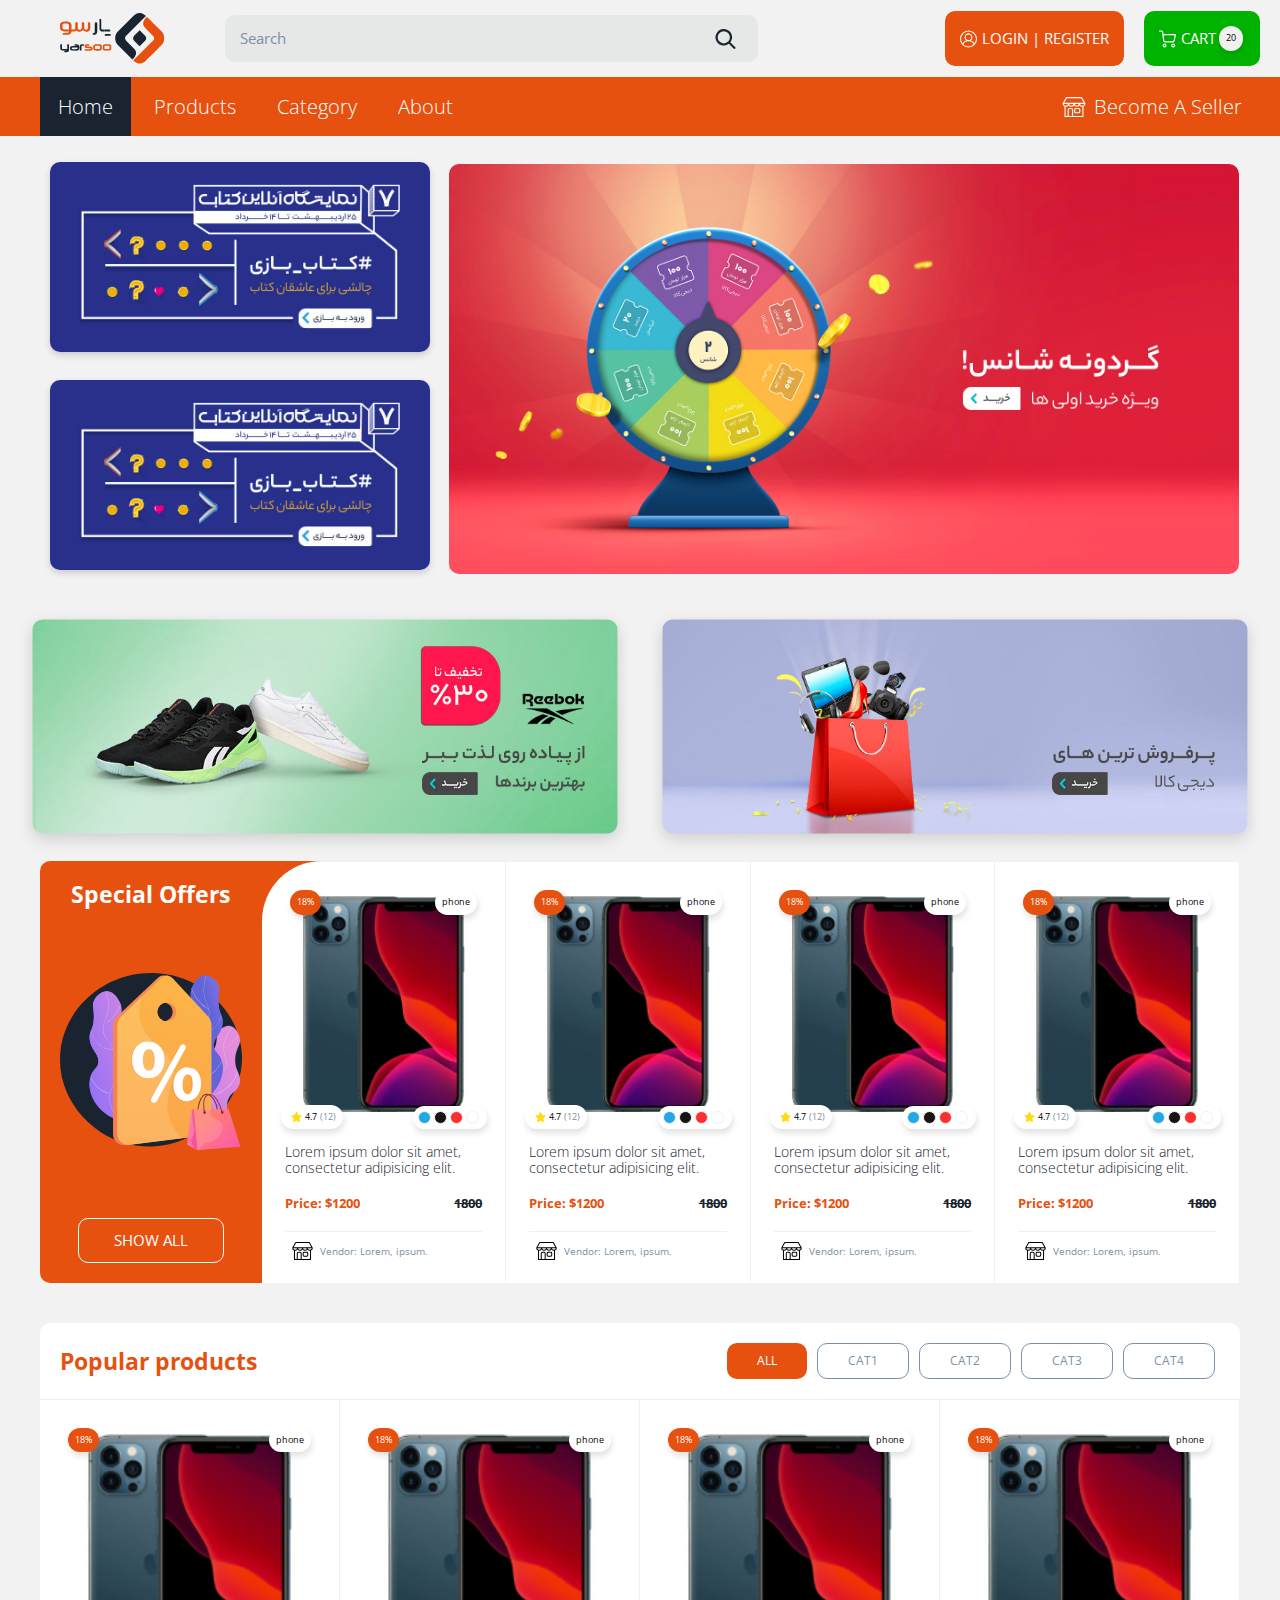
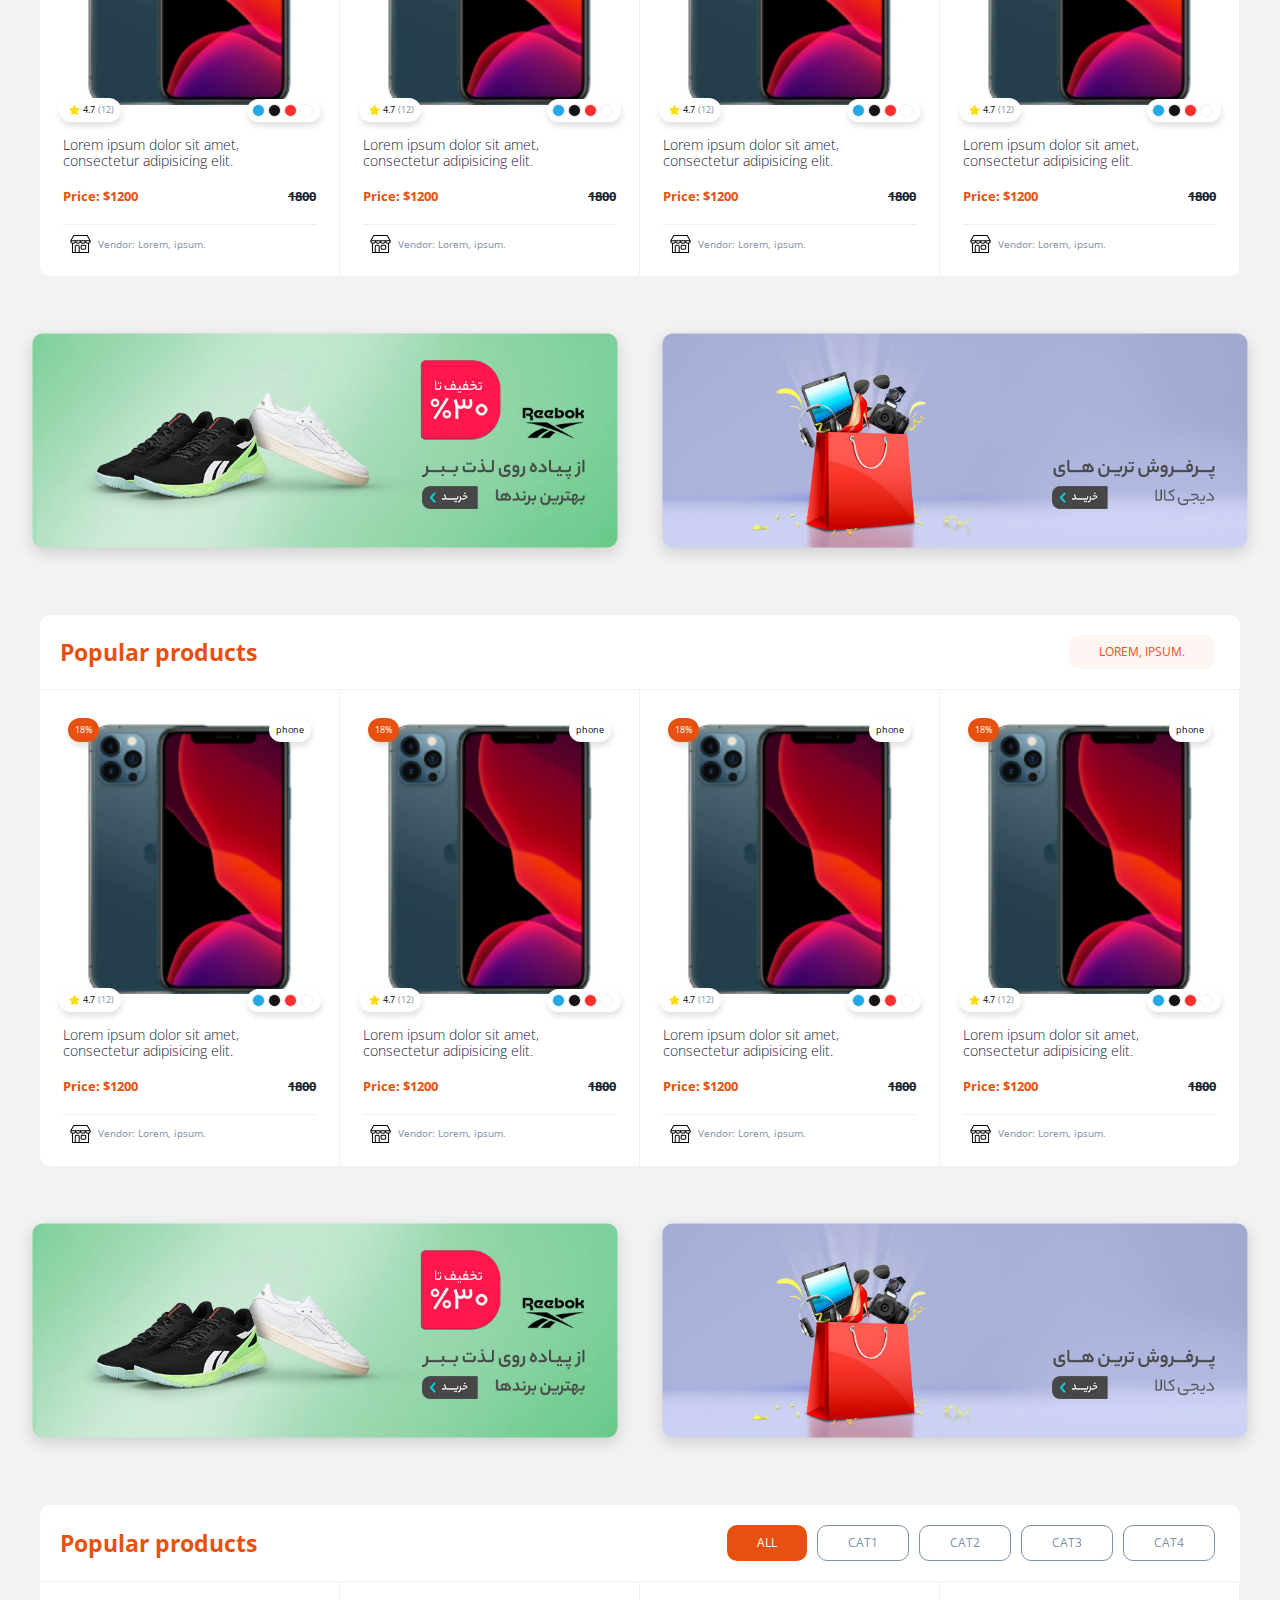
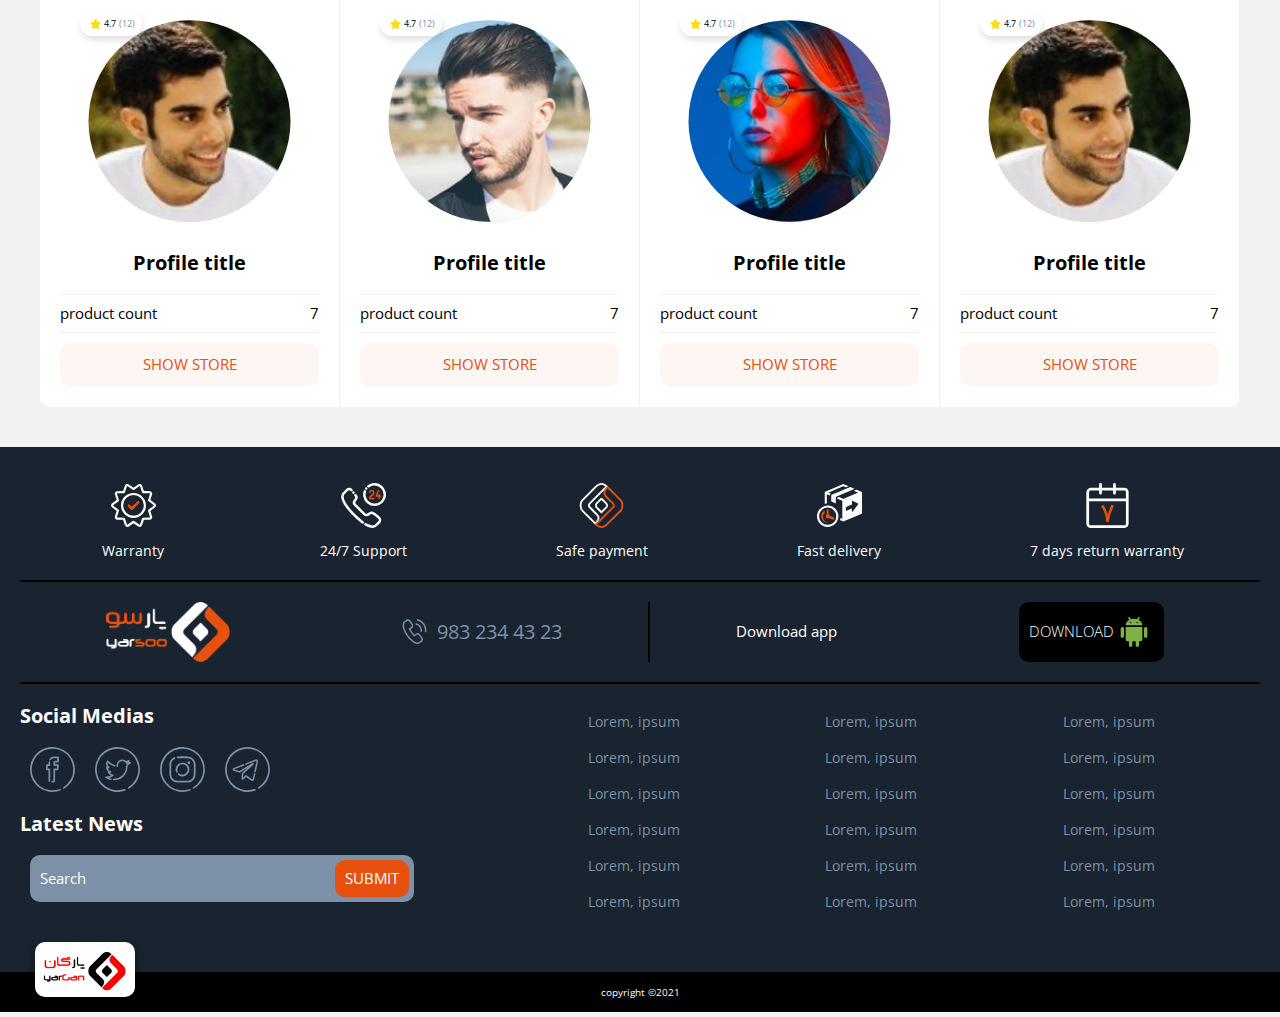
<file: index.html>
<!DOCTYPE html>
<html lang="en">
  <head>
    <meta charset="UTF-8" />
    <meta http-equiv="X-UA-Compatible" content="IE=edge" />
    <meta name="viewport" content="width=device-width, initial-scale=1.0" />
    <link rel="stylesheet" href="css/normalize.css" />
    <link rel="stylesheet" href="css/style.css" />
    <link type="text/css" rel="stylesheet" href="css/lightslider.css" />
    <script src="//ajax.googleapis.com/ajax/libs/jquery/1.11.0/jquery.min.js"></script>
    <script src="js/lightslider.js"></script>
    <title>Yarsoo</title>
  </head>

  <body>
    <header>
      <div class="top-bar">
        <img
          src="img/logo.png"
          alt="logo"
          class="logo"
          srcset="img/logo.png 1x, img/logo@2x.png 2x"
        />
        <div class="input-group">
          <input type="text" placeholder="Search" class="input" />
          <img src="img/search.svg" alt="search icon" class="icon" />
        </div>
        <div class="top-bar__btn">
          <div class="btn btn--primary btn-group">
            <img src="img/user.svg" alt="user icon" class="icon btn__icon" />
            login | register
          </div>
          <div class="btn btn--success btn-group">
            <img src="img/shop.svg" alt="shop icon" class="icon btn__icon" />
            cart
            <div class="badge badge--secondary">20</div>
          </div>
        </div>
      </div>
      <nav class="nav">
        <input type="checkbox" id="nav-toggle" />
        <label for="nav-toggle" class="icon-burger">
          <div class="line"></div>
          <div class="line"></div>
          <div class="line"></div>
        </label>
        <ul class="nav__menu">
          <li class="nav__item active">
            <a href="#">home</a>
          </li>
          <li class="nav__item">
            <a href="#">products</a>
          </li>
          <li class="nav__item">
            <a href="#">category</a>
          </li>
          <li class="nav__item">
            <a href="#">about</a>
          </li>
          <li class="nav__item">
            <img src="img/store.svg" alt="store icon" class="icon" />
            <a href="#">become a seller</a>
          </li>
        </ul>
      </nav>
    </header>
    <div class="header-banner">
      <img
        class="banner banner1"
        src="img/book.png"
        alt="books"
        srcset="img/book.png 1x, img/book@2x.png 2x"
      />
      <img
        class="banner banner2"
        src="img/book.png"
        alt="books"
        srcset="img/book.png 1x, img/book@2x.png 2x"
      />
      <img
        class="banner banner3"
        src="img/hero.png"
        alt="hero"
        srcset="img/hero.png 1x, img/hero@2x.png 2x"
      />
    </div>
    <div class="products"></div>
    <div class="mid-banner">
      <img
        src="img/shoes.png"
        alt="shoes"
        class="banner banner1"
        srcset="img/shoes.png 1x, img/shoes@2x.png 2x"
      />
      <img
        src="img/shopping.png"
        alt="shopping"
        class="banner banner2"
        srcset="img/shopping.png 1x, img/shopping@2x.png 2x"
      />
    </div>
    <div class="special-offer">
      <div class="special-offer__header">
        <div class="special-offer__title">Special Offers</div>
        <div class="special-offer__img">
          <img src="img/off.svg" alt="percentage vector" />
        </div>
        <div class="btn btn--outline">show all</div>
      </div>
      <div class="special-offer__cards">
        <ul class="lightSlider">
          <li class="card">
            <header class="card__header">
              <img
                class="card__img"
                src="img/iphone.png"
                alt=""
                srcset="img/iphone.png 1x, img/iphone@2x.png 2x"
              />
              <div class="badge card__cat">phone</div>
              <div class="badge badge--primary card__off">18%</div>
              <div class="badge card__palette">
                <span class="circle circle-blue"></span>
                <span class="circle circle-black"></span>
                <span class="circle circle-red"></span>
                <span class="circle circle-white"></span>
              </div>
              <div class="badge card__star">
                <img src="img/star.svg" alt="star icon" class="icon" />
                4.7 <span class="badge__index">(12)</span>
              </div>
            </header>
            <div class="card__title">
              Lorem ipsum dolor sit amet, consectetur adipisicing elit.
            </div>
            <div class="card__price">
              <span class="current-price">1200</span>
              <span class="old-price">1800</span>
            </div>
            <div class="card__vendor">
              <img src="img/storeDark.svg" alt="store icon" class="icon" />
              Vendor: Lorem, ipsum.
            </div>
          </li>
          <li class="card">
            <header class="card__header">
              <img
                class="card__img"
                src="img/iphone.png"
                alt=""
                srcset="img/iphone.png 1x, img/iphone@2x.png 2x"
              />
              <div class="badge card__cat">phone</div>
              <div class="badge badge--primary card__off">18%</div>
              <div class="badge card__palette">
                <span class="circle circle-blue"></span>
                <span class="circle circle-black"></span>
                <span class="circle circle-red"></span>
                <span class="circle circle-white"></span>
              </div>
              <div class="badge card__star">
                <img src="img/star.svg" alt="star icon" class="icon" />
                4.7 <span class="badge__index">(12)</span>
              </div>
            </header>
            <div class="card__title">
              Lorem ipsum dolor sit amet, consectetur adipisicing elit.
            </div>
            <div class="card__price">
              <span class="current-price">1200</span>
              <span class="old-price">1800</span>
            </div>
            <div class="card__vendor">
              <img src="img/storeDark.svg" alt="store icon" class="icon" />
              Vendor: Lorem, ipsum.
            </div>
          </li>
          <li class="card">
            <header class="card__header">
              <img
                class="card__img"
                src="img/iphone.png"
                alt=""
                srcset="img/iphone.png 1x, img/iphone@2x.png 2x"
              />
              <div class="badge card__cat">phone</div>
              <div class="badge badge--primary card__off">18%</div>
              <div class="badge card__palette">
                <span class="circle circle-blue"></span>
                <span class="circle circle-black"></span>
                <span class="circle circle-red"></span>
                <span class="circle circle-white"></span>
              </div>
              <div class="badge card__star">
                <img src="img/star.svg" alt="star icon" class="icon" />
                4.7 <span class="badge__index">(12)</span>
              </div>
            </header>
            <div class="card__title">
              Lorem ipsum dolor sit amet, consectetur adipisicing elit.
            </div>
            <div class="card__price">
              <span class="current-price">1200</span>
              <span class="old-price">1800</span>
            </div>
            <div class="card__vendor">
              <img src="img/storeDark.svg" alt="store icon" class="icon" />
              Vendor: Lorem, ipsum.
            </div>
          </li>
          <li class="card">
            <header class="card__header">
              <img
                class="card__img"
                src="img/iphone.png"
                alt=""
                srcset="img/iphone.png 1x, img/iphone@2x.png 2x"
              />
              <div class="badge card__cat">phone</div>
              <div class="badge badge--primary card__off">18%</div>
              <div class="badge card__palette">
                <span class="circle circle-blue"></span>
                <span class="circle circle-black"></span>
                <span class="circle circle-red"></span>
                <span class="circle circle-white"></span>
              </div>
              <div class="badge card__star">
                <img src="img/star.svg" alt="star icon" class="icon" />
                4.7 <span class="badge__index">(12)</span>
              </div>
            </header>
            <div class="card__title">
              Lorem ipsum dolor sit amet, consectetur adipisicing elit.
            </div>
            <div class="card__price">
              <span class="current-price">1200</span>
              <span class="old-price">1800</span>
            </div>
            <div class="card__vendor">
              <img src="img/storeDark.svg" alt="store icon" class="icon" />
              Vendor: Lorem, ipsum.
            </div>
          </li>
          <li class="card">
            <header class="card__header">
              <img
                class="card__img"
                src="img/iphone.png"
                alt=""
                srcset="img/iphone.png 1x, img/iphone@2x.png 2x"
              />
              <div class="badge card__cat">phone</div>
              <div class="badge badge--primary card__off">18%</div>
              <div class="badge card__palette">
                <span class="circle circle-blue"></span>
                <span class="circle circle-black"></span>
                <span class="circle circle-red"></span>
                <span class="circle circle-white"></span>
              </div>
              <div class="badge card__star">
                <img src="img/star.svg" alt="star icon" class="icon" />
                4.7 <span class="badge__index">(12)</span>
              </div>
            </header>
            <div class="card__title">
              Lorem ipsum dolor sit amet, consectetur adipisicing elit.
            </div>
            <div class="card__price">
              <span class="current-price">1200</span>
              <span class="old-price">1800</span>
            </div>
            <div class="card__vendor">
              <img src="img/storeDark.svg" alt="store icon" class="icon" />
              Vendor: Lorem, ipsum.
            </div>
          </li>
        </ul>
      </div>
    </div>
    <div class="popular-prod">
      <div class="popular-prod__header">
        <div class="popular-prod__title">
          Popular products
          <hr class="bottom-line" />
        </div>
        <div class="popular-prod__btn">
          <div class="btn btn--primary">all</div>
          <div class="btn btn--outline">cat1</div>
          <div class="btn btn--outline">cat2</div>
          <div class="btn btn--outline">cat3</div>
          <div class="btn btn--outline">cat4</div>
        </div>
      </div>
      <div class="popular-prod__cards">
        <ul class="lightSlider">
          <li class="card">
            <header class="card__header">
              <img
                class="card__img"
                src="img/iphone.png"
                alt=""
                srcset="img/iphone.png 1x, img/iphone@2x.png 2x"
              />
              <div class="badge card__cat">phone</div>
              <div class="badge badge--primary card__off">18%</div>
              <div class="badge card__palette">
                <span class="circle circle-blue"></span>
                <span class="circle circle-black"></span>
                <span class="circle circle-red"></span>
                <span class="circle circle-white"></span>
              </div>
              <div class="badge card__star">
                <img src="img/star.svg" alt="star icon" class="icon" />
                4.7 <span class="badge__index">(12)</span>
              </div>
            </header>
            <div class="card__title">
              Lorem ipsum dolor sit amet, consectetur adipisicing elit.
            </div>
            <div class="card__price">
              <span class="current-price">1200</span>
              <span class="old-price">1800</span>
            </div>
            <div class="card__vendor">
              <img src="img/storeDark.svg" alt="store icon" class="icon" />
              Vendor: Lorem, ipsum.
            </div>
          </li>
          <li class="card">
            <header class="card__header">
              <img
                class="card__img"
                src="img/iphone.png"
                alt=""
                srcset="img/iphone.png 1x, img/iphone@2x.png 2x"
              />
              <div class="badge card__cat">phone</div>
              <div class="badge badge--primary card__off">18%</div>
              <div class="badge card__palette">
                <span class="circle circle-blue"></span>
                <span class="circle circle-black"></span>
                <span class="circle circle-red"></span>
                <span class="circle circle-white"></span>
              </div>
              <div class="badge card__star">
                <img src="img/star.svg" alt="star icon" class="icon" />
                4.7 <span class="badge__index">(12)</span>
              </div>
            </header>
            <div class="card__title">
              Lorem ipsum dolor sit amet, consectetur adipisicing elit.
            </div>
            <div class="card__price">
              <span class="current-price">1200</span>
              <span class="old-price">1800</span>
            </div>
            <div class="card__vendor">
              <img src="img/storeDark.svg" alt="store icon" class="icon" />
              Vendor: Lorem, ipsum.
            </div>
          </li>
          <li class="card">
            <header class="card__header">
              <img
                class="card__img"
                src="img/iphone.png"
                alt=""
                srcset="img/iphone.png 1x, img/iphone@2x.png 2x"
              />
              <div class="badge card__cat">phone</div>
              <div class="badge badge--primary card__off">18%</div>
              <div class="badge card__palette">
                <span class="circle circle-blue"></span>
                <span class="circle circle-black"></span>
                <span class="circle circle-red"></span>
                <span class="circle circle-white"></span>
              </div>
              <div class="badge card__star">
                <img src="img/star.svg" alt="star icon" class="icon" />
                4.7 <span class="badge__index">(12)</span>
              </div>
            </header>
            <div class="card__title">
              Lorem ipsum dolor sit amet, consectetur adipisicing elit.
            </div>
            <div class="card__price">
              <span class="current-price">1200</span>
              <span class="old-price">1800</span>
            </div>
            <div class="card__vendor">
              <img src="img/storeDark.svg" alt="store icon" class="icon" />
              Vendor: Lorem, ipsum.
            </div>
          </li>
          <li class="card">
            <header class="card__header">
              <img
                class="card__img"
                src="img/iphone.png"
                alt=""
                srcset="img/iphone.png 1x, img/iphone@2x.png 2x"
              />
              <div class="badge card__cat">phone</div>
              <div class="badge badge--primary card__off">18%</div>
              <div class="badge card__palette">
                <span class="circle circle-blue"></span>
                <span class="circle circle-black"></span>
                <span class="circle circle-red"></span>
                <span class="circle circle-white"></span>
              </div>
              <div class="badge card__star">
                <img src="img/star.svg" alt="star icon" class="icon" />
                4.7 <span class="badge__index">(12)</span>
              </div>
            </header>
            <div class="card__title">
              Lorem ipsum dolor sit amet, consectetur adipisicing elit.
            </div>
            <div class="card__price">
              <span class="current-price">1200</span>
              <span class="old-price">1800</span>
            </div>
            <div class="card__vendor">
              <img src="img/storeDark.svg" alt="store icon" class="icon" />
              Vendor: Lorem, ipsum.
            </div>
          </li>
          <li class="card">
            <header class="card__header">
              <img
                class="card__img"
                src="img/iphone.png"
                alt=""
                srcset="img/iphone.png 1x, img/iphone@2x.png 2x"
              />
              <div class="badge card__cat">phone</div>
              <div class="badge badge--primary card__off">18%</div>
              <div class="badge card__palette">
                <span class="circle circle-blue"></span>
                <span class="circle circle-black"></span>
                <span class="circle circle-red"></span>
                <span class="circle circle-white"></span>
              </div>
              <div class="badge card__star">
                <img src="img/star.svg" alt="star icon" class="icon" />
                4.7 <span class="badge__index">(12)</span>
              </div>
            </header>
            <div class="card__title">
              Lorem ipsum dolor sit amet, consectetur adipisicing elit.
            </div>
            <div class="card__price">
              <span class="current-price">1200</span>
              <span class="old-price">1800</span>
            </div>
            <div class="card__vendor">
              <img src="img/storeDark.svg" alt="store icon" class="icon" />
              Vendor: Lorem, ipsum.
            </div>
          </li>
        </ul>
      </div>
    </div>
    <div class="mid-banner">
      <img
        src="img/shoes.png"
        alt="shoes"
        class="banner banner1"
        srcset="img/shoes.png 1x, img/shoes@2x.png 2x"
      />
      <img
        src="img/shopping.png"
        alt="shopping"
        class="banner banner2"
        srcset="img/shopping.png 1x, img/shopping@2x.png 2x"
      />
    </div>
    <div class="popular-prod">
      <div class="popular-prod__header">
        <div class="popular-prod__title">
          Popular products
          <hr class="bottom-line" />
        </div>
        <div class="popular-prod__btn">
          <div class="btn btn--primary-light">Lorem, ipsum.</div>
        </div>
      </div>
      <div class="popular-prod__cards">
        <ul class="lightSlider">
          <li class="card">
            <header class="card__header">
              <img
                class="card__img"
                src="img/iphone.png"
                alt=""
                srcset="img/iphone.png 1x, img/iphone@2x.png 2x"
              />
              <div class="badge card__cat">phone</div>
              <div class="badge badge--primary card__off">18%</div>
              <div class="badge card__palette">
                <span class="circle circle-blue"></span>
                <span class="circle circle-black"></span>
                <span class="circle circle-red"></span>
                <span class="circle circle-white"></span>
              </div>
              <div class="badge card__star">
                <img src="img/star.svg" alt="star icon" class="icon" />
                4.7 <span class="badge__index">(12)</span>
              </div>
            </header>
            <div class="card__title">
              Lorem ipsum dolor sit amet, consectetur adipisicing elit.
            </div>
            <div class="card__price">
              <span class="current-price">1200</span>
              <span class="old-price">1800</span>
            </div>
            <div class="card__vendor">
              <img src="img/storeDark.svg" alt="store icon" class="icon" />
              Vendor: Lorem, ipsum.
            </div>
          </li>
          <li class="card">
            <header class="card__header">
              <img
                class="card__img"
                src="img/iphone.png"
                alt=""
                srcset="img/iphone.png 1x, img/iphone@2x.png 2x"
              />
              <div class="badge card__cat">phone</div>
              <div class="badge badge--primary card__off">18%</div>
              <div class="badge card__palette">
                <span class="circle circle-blue"></span>
                <span class="circle circle-black"></span>
                <span class="circle circle-red"></span>
                <span class="circle circle-white"></span>
              </div>
              <div class="badge card__star">
                <img src="img/star.svg" alt="star icon" class="icon" />
                4.7 <span class="badge__index">(12)</span>
              </div>
            </header>
            <div class="card__title">
              Lorem ipsum dolor sit amet, consectetur adipisicing elit.
            </div>
            <div class="card__price">
              <span class="current-price">1200</span>
              <span class="old-price">1800</span>
            </div>
            <div class="card__vendor">
              <img src="img/storeDark.svg" alt="store icon" class="icon" />
              Vendor: Lorem, ipsum.
            </div>
          </li>
          <li class="card">
            <header class="card__header">
              <img
                class="card__img"
                src="img/iphone.png"
                alt=""
                srcset="img/iphone.png 1x, img/iphone@2x.png 2x"
              />
              <div class="badge card__cat">phone</div>
              <div class="badge badge--primary card__off">18%</div>
              <div class="badge card__palette">
                <span class="circle circle-blue"></span>
                <span class="circle circle-black"></span>
                <span class="circle circle-red"></span>
                <span class="circle circle-white"></span>
              </div>
              <div class="badge card__star">
                <img src="img/star.svg" alt="star icon" class="icon" />
                4.7 <span class="badge__index">(12)</span>
              </div>
            </header>
            <div class="card__title">
              Lorem ipsum dolor sit amet, consectetur adipisicing elit.
            </div>
            <div class="card__price">
              <span class="current-price">1200</span>
              <span class="old-price">1800</span>
            </div>
            <div class="card__vendor">
              <img src="img/storeDark.svg" alt="store icon" class="icon" />
              Vendor: Lorem, ipsum.
            </div>
          </li>
          <li class="card">
            <header class="card__header">
              <img
                class="card__img"
                src="img/iphone.png"
                alt=""
                srcset="img/iphone.png 1x, img/iphone@2x.png 2x"
              />
              <div class="badge card__cat">phone</div>
              <div class="badge badge--primary card__off">18%</div>
              <div class="badge card__palette">
                <span class="circle circle-blue"></span>
                <span class="circle circle-black"></span>
                <span class="circle circle-red"></span>
                <span class="circle circle-white"></span>
              </div>
              <div class="badge card__star">
                <img src="img/star.svg" alt="star icon" class="icon" />
                4.7 <span class="badge__index">(12)</span>
              </div>
            </header>
            <div class="card__title">
              Lorem ipsum dolor sit amet, consectetur adipisicing elit.
            </div>
            <div class="card__price">
              <span class="current-price">1200</span>
              <span class="old-price">1800</span>
            </div>
            <div class="card__vendor">
              <img src="img/storeDark.svg" alt="store icon" class="icon" />
              Vendor: Lorem, ipsum.
            </div>
          </li>
          <li class="card">
            <header class="card__header">
              <img
                class="card__img"
                src="img/iphone.png"
                alt=""
                srcset="img/iphone.png 1x, img/iphone@2x.png 2x"
              />
              <div class="badge card__cat">phone</div>
              <div class="badge badge--primary card__off">18%</div>
              <div class="badge card__palette">
                <span class="circle circle-blue"></span>
                <span class="circle circle-black"></span>
                <span class="circle circle-red"></span>
                <span class="circle circle-white"></span>
              </div>
              <div class="badge card__star">
                <img src="img/star.svg" alt="star icon" class="icon" />
                4.7 <span class="badge__index">(12)</span>
              </div>
            </header>
            <div class="card__title">
              Lorem ipsum dolor sit amet, consectetur adipisicing elit.
            </div>
            <div class="card__price">
              <span class="current-price">1200</span>
              <span class="old-price">1800</span>
            </div>
            <div class="card__vendor">
              <img src="img/storeDark.svg" alt="store icon" class="icon" />
              Vendor: Lorem, ipsum.
            </div>
          </li>
        </ul>
      </div>
    </div>
    <div class="mid-banner">
      <img
        src="img/shoes.png"
        alt="shoes"
        class="banner banner1"
        srcset="img/shoes.png 1x, img/shoes@2x.png 2x"
      />
      <img
        src="img/shopping.png"
        alt="shopping"
        class="banner banner2"
        srcset="img/shopping.png 1x, img/shopping@2x.png 2x"
      />
    </div>
    <div class="popular-prod">
      <div class="popular-prod__header">
        <div class="popular-prod__title">
          Popular products
          <hr class="bottom-line" />
        </div>
        <div class="popular-prod__btn">
          <div class="btn btn--primary">all</div>
          <div class="btn btn--outline">cat1</div>
          <div class="btn btn--outline">cat2</div>
          <div class="btn btn--outline">cat3</div>
          <div class="btn btn--outline">cat4</div>
        </div>
      </div>
      <div class="popular-prod__cards">
        <ul class="lightSlider">
          <li class="profile">
            <div class="profile__header">
              <div class="badge profile__star">
                <img src="img/star.svg" alt="star icon" class="icon" />
                4.7 <span class="badge__index">(12)</span>
              </div>
              <img
                class="profile__img"
                src="img/profile-3.jpg"
                alt="profile image"
              />
            </div>
            <div class="profile__title">Profile title</div>
            <div class="profile__desc">
              <span>product count</span>
              <span>7</span>
            </div>
            <div class="profile__btn">
              <div class="btn btn--block">show store</div>
            </div>
          </li>
          <li class="profile">
            <div class="profile__header">
              <div class="badge profile__star">
                <img src="img/star.svg" alt="star icon" class="icon" />
                4.7 <span class="badge__index">(12)</span>
              </div>
              <img
                class="profile__img"
                src="img/profile-1.jpg"
                alt="profile image"
              />
            </div>
            <div class="profile__title">Profile title</div>
            <div class="profile__desc">
              <span>product count</span>
              <span>7</span>
            </div>
            <div class="profile__btn">
              <div class="btn btn--block">show store</div>
            </div>
          </li>
          <li class="profile">
            <div class="profile__header">
              <div class="badge profile__star">
                <img src="img/star.svg" alt="star icon" class="icon" />
                4.7 <span class="badge__index">(12)</span>
              </div>
              <img
                class="profile__img"
                src="img/profile-2.jpg"
                alt="profile image"
              />
            </div>
            <div class="profile__title">Profile title</div>
            <div class="profile__desc">
              <span>product count</span>
              <span>7</span>
            </div>
            <div class="profile__btn">
              <div class="btn btn--block">show store</div>
            </div>
          </li>
          <li class="profile">
            <div class="profile__header">
              <div class="badge profile__star">
                <img src="img/star.svg" alt="star icon" class="icon" />
                4.7 <span class="badge__index">(12)</span>
              </div>
              <img
                class="profile__img"
                src="img/profile-3.jpg"
                alt="profile image"
              />
            </div>
            <div class="profile__title">Profile title</div>
            <div class="profile__desc">
              <span>product count</span>
              <span>7</span>
            </div>
            <div class="profile__btn">
              <div class="btn btn--block">show store</div>
            </div>
          </li>
          <li class="profile">
            <div class="profile__header">
              <div class="badge profile__star">
                <img src="img/star.svg" alt="star icon" class="icon" />
                4.7 <span class="badge__index">(12)</span>
              </div>
              <img
                class="profile__img"
                src="img/profile-4.jpg"
                alt="profile image"
              />
            </div>
            <div class="profile__title">Profile title</div>
            <div class="profile__desc">
              <span>product count</span>
              <span>7</span>
            </div>
            <div class="profile__btn">
              <div class="btn btn--block">show store</div>
            </div>
          </li>
        </ul>
      </div>
    </div>
    <footer class="footer">
      <div class="footer__icons">
        <div class="icon-container">
          <img src="img/warranty.svg" alt="warranty icon" class="icon" />
          <p class="icon__title">Warranty</p>
        </div>
        <div class="icon-container">
          <img src="img/support.svg" alt="support icon" class="icon" />
          <p class="icon__title">24/7 Support</p>
        </div>
        <div class="icon-container">
          <img src="img/payment.svg" alt="payment icon" class="icon" />
          <p class="icon__title">Safe payment</p>
        </div>
        <div class="icon-container">
          <img src="img/delivery.svg" alt="delivery icon" class="icon" />
          <p class="icon__title">Fast delivery</p>
        </div>
        <div class="icon-container">
          <img class="icon" src="img/7days.svg" />
          <p class="icon__title">7 days return warranty</p>
        </div>
      </div>
      <div class="footer__contacts">
        <div class="contacts">
          <img class="footer__logo" src="img/footer-logo.png" alt="logo" />
          <div class="phone">
            <img class="icon" src="img/phone.svg" alt="phone icon" />
            983 234 43 23
          </div>
        </div>
        <div class="apps">
          <div class="app__titel">Download app</div>
          <div class="btn">
            Download
            <img src="img/android-os.svg" alt="android icon" class="icon" />
          </div>
        </div>
      </div>
      <div class="footer__links">
        <div class="social-media">
          <h3 class="footer__title">Social Medias</h3>
          <div class="social-icons">
            <img src="img/facebook.svg" alt="facebook icon" class="icon" />
            <img src="img/twitter.svg" alt="twitter icon" class="icon" />
            <img src="img/instagram.svg" alt="instagram icon" class="icon" />
            <img src="img/telegram.svg" alt="telegram icon" class="icon" />
          </div>
          <h3 class="footer__title">Latest News</h3>
          <div class="input-group">
            <input type="text" placeholder="Search" class="input" />
            <div class="btn btn--primary">submit</div>
          </div>
        </div>
        <div class="footer__menu">
          <ul class="menu">
            <li class="menu-item">
              <a href="#">Lorem, ipsum</a>
            </li>
            <li class="menu-item">
              <a href="#">Lorem, ipsum</a>
            </li>
            <li class="menu-item">
              <a href="#">Lorem, ipsum</a>
            </li>
            <li class="menu-item">
              <a href="#">Lorem, ipsum</a>
            </li>
            <li class="menu-item">
              <a href="#">Lorem, ipsum</a>
            </li>
            <li class="menu-item">
              <a href="#">Lorem, ipsum</a>
            </li>
          </ul>
          <ul class="menu">
            <li class="menu-item">
              <a href="#">Lorem, ipsum</a>
            </li>
            <li class="menu-item">
              <a href="#">Lorem, ipsum</a>
            </li>
            <li class="menu-item">
              <a href="#">Lorem, ipsum</a>
            </li>
            <li class="menu-item">
              <a href="#">Lorem, ipsum</a>
            </li>
            <li class="menu-item">
              <a href="#">Lorem, ipsum</a>
            </li>
            <li class="menu-item">
              <a href="#">Lorem, ipsum</a>
            </li>
          </ul>
          <ul class="menu">
            <li class="menu-item">
              <a href="#">Lorem, ipsum</a>
            </li>
            <li class="menu-item">
              <a href="#">Lorem, ipsum</a>
            </li>
            <li class="menu-item">
              <a href="#">Lorem, ipsum</a>
            </li>
            <li class="menu-item">
              <a href="#">Lorem, ipsum</a>
            </li>
            <li class="menu-item">
              <a href="#">Lorem, ipsum</a>
            </li>
            <li class="menu-item">
              <a href="#">Lorem, ipsum</a>
            </li>
          </ul>
        </div>
      </div>
      <div class="copyright">
        copyright &copy;2021
        <img class="copyright__logo" src="img/footer-logo-bg.png" alt="logo" />
      </div>
    </footer>
    <script src="js/script.js"></script>
  </body>
</html>
</file>
<file: css/style.css>
@import url("https://fonts.googleapis.com/css2?family=Open+Sans:wght@300;400;500;700&display=swap");
:root {
  --color-primary: #e75110;
  --color-primary-light: rgba(231, 81, 16, 0.05);
  --color-secondary: #192430;
  --color-secondary-light: rgba(25, 36, 48, 0.05);
  --color-success: #00b200;
  --color-border: #7c90a7;
  --color-line: #f0f0f0;
  --color-text: #192430;
  --border-radius: 10px;
}

*,
*::after,
*::before {
  box-sizing: border-box;
  margin: 0;
}

html {
  font-size: 62.5%;
}

body {
  font-family: "Open Sans", sans-serif, Arial, Helvetica, sans-serif;
  background-color: rgba(0, 0, 0, 0.05);
}

a {
  text-decoration: none;
  color: #fff;
}

/* Typography */

h1 {
  color: #fff;
  font-size: 2.5rem;
  font-weight: bold;
}

h2 {
  color: var(--color-primary);
  font-size: 1.8rem;
  font-weight: bold;
}

p {
  color: var(--color-secondary);
  font-size: 1.4rem;
}

/* Buttons */

.icon {
  width: 45px;
  height: 45px;
}

.btn {
  align-items: center;
  border-radius: var(--border-radius);
  cursor: pointer;
  display: inline-flex;
  font-size: 1.5rem;
  justify-content: center;
  margin: 0 1rem;
  padding: 1.3rem 3.5rem;
  position: relative;
  text-transform: uppercase;
  white-space: nowrap;
}

.btn--success {
  background-color: var(--color-success);
  color: #fff;
  transition: all 0.2s ease-in-out;
}

.btn--success:hover {
  box-shadow: 2px 2px 12px -6px gray;
  transform: scale(1.02);
}

.btn--primary {
  background-color: var(--color-primary);
  color: #fff;
  transition: all 0.2s ease-in-out;
}

.btn--primary:hover {
  box-shadow: 2px 2px 12px -6px gray;
  transform: scale(1.02);
}

.btn--outline {
  border: 1px solid var(--color-border);
  color: var(--color-border);
  transition: all 0.2s ease-in-out;
}

.btn--outline:hover {
  background-color: var(--color-secondary-light);
  box-shadow: 2px 2px 12px -6px gray;
  transform: scale(1.02);
}

.btn--primary-light {
  background-color: var(--color-primary-light);
  color: var(--color-primary);
  transition: all 0.2s ease-in-out;
}

.btn--primary-light:hover {
  background-color: var(--color-primary);
  box-shadow: 2px 2px 12px -6px gray;
  color: #fff;
  transform: scale(1.02);
}

.btn--block {
  background-color: var(--color-primary-light);
  color: var(--color-primary);
  display: block;
  margin: 1rem 2rem;
  text-align: center;
  transition: all 0.2s ease-in-out;
}

.btn--block:hover {
  background-color: var(--color-primary);
  box-shadow: 2px 2px 12px -6px gray;
  color: #fff;
  transform: scale(1.02);
}

.btn-group.btn {
  padding: 15px;
}

.btn-group .badge {
  margin: 0 0.25rem;
}

.btn__icon {
  padding-right: 5px;
}

.btn .icon {
  width: 22px;
  height: 22px;
}

/* Input group */

.input-group {
  align-items: center;
  background-color: var(--color-secondary-light);
  border-radius: var(--border-radius);
  display: inline-flex;
  font-size: 1.5rem;
  justify-content: center;
  margin: 0.5rem 1rem;
  padding: 1rem;
}

.input-group .icon {
  cursor: pointer;
  height: 20px;
  max-width: 45px;
}

.input-group .input {
  background-color: transparent;
  border: none;
  color: var(--color-border);
  flex: auto;
  min-width: 300px;
  outline: none;
  padding: 0.5rem;
}

.input-group .input::placeholder {
  color: var(--color-border);
}

.input-group .btn {
  padding: 1rem;
  margin: 0;
}
/* Navigation bar */

.nav {
  background-color: var(--color-primary);
  height: 59px;
}

.nav__menu {
  font-weight: lighter;
  text-transform: capitalize;
  color: #fff;
  font-size: 2rem;
  list-style: none;
  padding-right: 2rem;
}

.nav__item {
  display: inline-block;
  padding: 1.8rem;
  transition: all 0.2s ease;
}

.nav__item.active {
  background-color: var(--color-secondary);
}

.nav__item .icon {
  width: 40px;
  height: 20px;
}

.nav__item:last-child {
  display: inline-flex;
  justify-content: center;
  align-items: center;
  float: right;
}

.nav__item:hover {
  background-color: var(--color-secondary);
}

.top-bar {
  align-items: center;
  display: flex;
  flex-wrap: wrap;
  margin: 1rem;
}

.top-bar .logo {
  margin: 0 5rem;
}

.top-bar > div {
  flex: auto;
}

.top-bar__btn {
  display: flex;
  justify-content: flex-end;
}

#nav-toggle {
  position: absolute;
  display: none;
}

.nav .icon-burger {
  display: none;
  position: absolute;
  right: 3%;
  top: 50%;
  transform: translateY(-50%);
}

.icon-burger .line {
  width: 30px;
  height: 5px;
  background-color: #000;
  margin: 5px;
  border-radius: 3px;
  transition: transform 0.3s ease-in-out;
}
/* Badges */

.badge {
  align-items: center;
  background-color: #fff;
  border-radius: 25px;
  box-shadow: 1px 4px 6px rgba(0, 0, 0, 0.123);
  display: inline-flex;
  font-size: 0.9rem;
  justify-content: center;
  padding: 0.7rem;
}

.badge--primary {
  background-color: var(--color-primary);
  color: #fff;
}

.badge--secondary {
  background-color: #f0f0f0;
  color: #000;
}

.badge .icon {
  height: 10px;
  margin: 0 0.2rem;
  width: 13px;
}

.badge__index {
  color: var(--color-border);
  font-size: 0.9rem;
  padding-left: 0.3rem;
}

/* Cards */

.card {
  background-color: #fff;
  border-right: 1px solid #f0f0f0;
  border-top: 1px solid #f0f0f0;
  display: inline-flex;
  flex-direction: column;
  padding: 1.3rem;
  min-width: 230px;
}
.card__header {
  position: relative;
}
.card__img {
  margin: 2rem 0;
  width: 100%;
}

.card__header .badge {
  position: absolute;
}

.card__title {
  color: var(--color-secondary);
  font-size: 1.4rem;
  font-weight: lighter;
  margin: 1rem;
}
.card__price {
  color: var(--color-primary);
  display: flex;
  font-size: 1.3rem;
  font-weight: bold;
  justify-content: space-between;
  margin: 1rem;
}
.card__price .current-price::before {
  content: "Price: $";
}
.old-price {
  color: var(--color-secondary);
  text-decoration: line-through;
}
.card__vendor {
  align-items: center;
  border-top: 1px solid #f0f0f0;
  color: var(--color-border);
  display: flex;
  margin: 1rem 1rem 0 1rem;
  padding: 1rem 0;
}
.card__vendor .icon {
  height: 18px;
  width: 35px;
}
.card__off {
  left: 15px;
  top: 15px;
}
.card__star {
  bottom: 5px;
  left: 6px;
}
.card__cat {
  right: 15px;
  top: 15px;
}
.card__palette {
  bottom: 5px;
  padding: 0.5rem;
  right: 5px;
}
.circle {
  border-radius: 50%;
  border: 1px solid #f0f0f0;
  cursor: pointer;
  height: 13px;
  margin-right: 3px;
  width: 13px;
}
.circle-blue {
  background-color: #22a9e5;
}
.circle-red {
  background-color: #ff2f2f;
}
.circle-black {
  background-color: #191212;
}

/* Profile card */
.profile {
  background-color: #fff;
  border-right: 1px solid #f0f0f0;
  border-top: 1px solid #f0f0f0;
  display: flex;
  flex-direction: column;
  /* max-width: 300px; */
  padding: 1rem 2rem;
}
.profile__header {
  display: flex;
  justify-content: center;
  position: relative;
}
.profile__img {
  clip-path: circle(39% at 50% 50%);
  width: 100%;
}
.profile__title {
  font-size: 2rem;
  font-weight: bold;
  margin: 0 2rem;
  text-align: center;
}
.profile__desc {
  border-bottom: 1px solid #f0f0f0;
  border-top: 1px solid #f0f0f0;
  display: flex;
  font-size: 1.5rem;
  justify-content: space-between;
  margin-top: 2rem;
  padding: 10px 0;
}
.profile .btn--block {
  margin: 1rem 0;
}
.profile .badge {
  position: absolute;
}
.profile__star {
  top: 20px;
  left: 20px;
  z-index: 20;
}

/* Footer */
.footer {
  background-color: var(--color-secondary);
  display: flex;
  flex-direction: column;
}
.footer__icons {
  display: flex;
  flex-wrap: wrap;
  justify-content: space-around;
  padding: 2rem;
  margin: 1px;
}
.footer__icons .icon {
  margin: 1.5rem;
}
.footer__contacts {
  border-bottom: 2px solid #000;
  border-top: 2px solid #000;
  display: flex;
  margin: 0 2rem;
  padding: 2rem 0;
}
.icon-container {
  align-items: center;
  display: flex;
  flex-direction: column;
}
.icon__title {
  color: #fff;
}
.contacts {
  display: flex;
  flex: auto;
  justify-content: space-around;
  align-items: center;
  border-right: 2px solid #000;
}
.footer__logo {
  height: 60px;
}
.phone {
  align-items: center;
  color: var(--color-border);
  display: flex;
  font-size: 2rem;
}
.phone .icon {
  height: 25px;
  margin-right: 10px;
  width: 25px;
}
.footer .input-group {
  background-color: var(--color-border);
  padding: 0.5rem;
}
.footer .input,
.footer .input::placeholder {
  color: #fff;
}
.footer__links {
  display: flex;
  padding: 2rem 2rem;
}
.footer__title {
  color: #fff;
  font-size: 2rem;
}
.social-media {
  flex: 1;
}
.social-media .input-group {
  margin: 2rem 1rem;
}
.social-icons {
  display: flex;
}
.social-icons .icon {
  margin: 2rem 1rem;
}
.footer__menu {
  flex: auto;
  display: flex;
  justify-content: space-evenly;
}
.footer__menu .menu {
  list-style: none;
}
.footer__menu .menu-item {
  padding: 1rem 0;
}
.footer__menu .menu-item a {
  color: var(--color-border);
  font-size: 1.4rem;
}
.apps {
  align-items: center;
  color: #fff;
  display: flex;
  flex: auto;
  font-size: 1.5rem;
  justify-content: space-around;
}
.apps .icon {
  width: 40px;
  height: 40px;
}
.apps .btn {
  background-color: #000;
  color: #fff;
  font-weight: lighter;
  padding: 1rem 1rem;
}
.copyright {
  background-color: #000;
  color: #fff;
  height: 40px;
  margin-top: 3rem;
  padding: 1.5rem;
  position: relative;
  text-align: center;
  vertical-align: middle;
}
.copyright__logo {
  left: 20px;
  position: absolute;
  top: -100%;
}

/* Header banner */
.header-banner {
  display: grid;
  gap: 1rem;
  grid-template-areas:
    "banner1 banner3 banner3"
    "banner2 banner3 banner3";
  justify-content: center;
  margin: 2rem;
}
.header-banner .banner1 {
  align-self: end;
  grid-area: banner1;
  justify-self: center;
}
.header-banner .banner2 {
  align-self: end;
  grid-area: banner2;
  justify-self: center;
}
.header-banner .banner3 {
  align-self: center;
  grid-area: banner3;
  justify-self: center;
}
.banner {
  width: 100%;
}

/* Middle banner */
.mid-banner {
  display: flex;
  justify-content: center;
  margin: auto;
  max-width: 1000px;
}

/* Special offers */
.special-offer {
  background-color: var(--color-primary);
  border-radius: var(--border-radius);
  display: flex;
  margin: auto;
  max-width: 1200px;
  /* overflow: hidden; */
}
.special-offer__header {
  align-items: center;
  display: flex;
  flex-direction: column;
  justify-content: space-between;
  padding: 2rem;
}
.special-offer__title {
  color: #fff;
  font-size: 2.3rem;
  font-weight: bold;
}
.special-offer .btn {
  border-color: #fff;
  color: #fff;
}
.special-offer__cards {
  border-top-left-radius: 60px;
  display: flex;
  overflow: hidden;
}

/* Popular products */
.popular-prod {
  background-color: #fff;
  border-radius: var(--border-radius);
  display: flex;
  flex-direction: column;
  margin: 4rem auto;
  max-width: 1200px;
  overflow: hidden;
}
.popular-prod__header {
  display: flex;
  justify-content: space-between;
  align-items: center;
  padding: 2rem;
}
.popular-prod__title {
  color: var(--color-primary);
  font-size: 2.3rem;
  font-weight: bold;
  position: relative;
}
.popular-prod__cards {
  display: flex;
}
.popular-prod__btn {
  display: flex;
}
.popular-prod__btn .btn {
  font-size: 1.2rem;
  margin: 0 0.5rem;
  padding: 1rem 3rem;
}
.bottom-line {
  border: none;
  border-top: 8px solid var(--color-primary);
  position: absolute;
  width: 200px;
  bottom: -35px;
}

.profile-slider {
  margin-bottom: 2rem;
}

@media screen and (max-width: 1024px) {
  .header-banner {
    grid-template-areas:
      "banner1 banner2"
      "banner3 banner3";
    margin: 1rem;
  }
  .mid-banner {
    flex-direction: column;
    margin: 1rem;
  }
}

@media screen and (max-width: 800px) {
  .footer__links {
    flex-direction: column;
    align-items: center;
  }
  .nav {
    position: relative;
  }
  .nav .icon-burger {
    display: block;
  }
  .nav :checked ~ .nav__menu {
    transform: translateY(0);
  }
  .nav :checked ~ .icon-burger .line:nth-child(1) {
    transform: translateY(10px) rotate(225deg);
  }
  .nav :checked ~ .icon-burger .line:nth-child(3) {
    transform: translateY(-10px) rotate(-225deg);
  }
  .nav :checked ~ .icon-burger .line:nth-child(2) {
    opacity: 0;
  }
  .top-bar__btn {
    justify-content: flex-end;
  }
  .top-bar__btn .btn {
    font-size: 1.3rem;
    padding: 9px;
    margin: 0.5rem;
    flex: auto;
  }
  .nav__menu {
    position: absolute;
    display: flex;
    flex-direction: column;
    margin: 0;
    padding: 0;
    width: 100%;
    background-color: var(--color-secondary);
    top: 100%;
    transform: translateX(-800px);
    transition: all 0.5s ease-in;
  }
  .nav__item {
    border-top: 0.5px solid #10161d;
  }
  .nav__item:hover {
    background-color: var(--color-primary);
    cursor: pointer;
  }
}

@media screen and (max-width: 550px) {
  .footer__contacts {
    flex-direction: column;
  }
  .footer__contacts .contacts {
    border: none;
    border-bottom: 2px solid #000;
    padding-bottom: 2rem;
  }
  .footer__contacts .apps {
    padding-top: 2rem;
  }
  .mid-banner,
  .special-offer,
  .popular-prod {
    margin: 1rem;
  }
  .popular-prod__title {
    font-size: 1.5rem;
  }
  .special-offer .btn,
  .popular-prod .btn {
    margin: 0.2rem;
    padding: 1rem;
    font-size: 1rem;
  }
  .special-offer__img {
    width: 90px;
  }
  .footer__icons .icon-container {
    margin: 0.5rem 1.5rem;
  }
  .input-group .input {
    min-width: 0px;
  }
  .profile__star {
    top: 10px;
    left: 0px;
  }
}
</file>
<file: css/lightslider.css>
/*! lightslider - v1.1.6 - 2016-10-25
* https://github.com/sachinchoolur/lightslider
* Copyright (c) 2016 Sachin N; Licensed MIT */
/*! lightslider - v1.1.3 - 2015-04-14
* https://github.com/sachinchoolur/lightslider
* Copyright (c) 2015 Sachin N; Licensed MIT */
/** /!!! core css Should not edit !!!/**/ 

.lSSlideOuter {
    overflow: hidden;
    -webkit-touch-callout: none;
    -webkit-user-select: none;
    -khtml-user-select: none;
    -moz-user-select: none;
    -ms-user-select: none;
    user-select: none
}
.lightSlider:before, .lightSlider:after {
    content: " ";
    display: table;
}
.lightSlider {
    overflow: hidden;
    margin: 0;
}
.lSSlideWrapper {
    max-width: 100%;
    overflow: hidden;
    position: relative;
}
.lSSlideWrapper > .lightSlider:after {
    clear: both;
}
.lSSlideWrapper .lSSlide {
    -webkit-transform: translate(0px, 0px);
    -ms-transform: translate(0px, 0px);
    transform: translate(0px, 0px);
    -webkit-transition: all 1s;
    -webkit-transition-property: -webkit-transform,height;
    -moz-transition-property: -moz-transform,height;
    transition-property: transform,height;
    -webkit-transition-duration: inherit !important;
    transition-duration: inherit !important;
    -webkit-transition-timing-function: inherit !important;
    transition-timing-function: inherit !important;
}
.lSSlideWrapper .lSFade {
    position: relative;
}
.lSSlideWrapper .lSFade > * {
    position: absolute !important;
    top: 0;
    left: 0;
    z-index: 9;
    margin-right: 0;
    width: 100%;
}
.lSSlideWrapper.usingCss .lSFade > * {
    opacity: 0;
    -webkit-transition-delay: 0s;
    transition-delay: 0s;
    -webkit-transition-duration: inherit !important;
    transition-duration: inherit !important;
    -webkit-transition-property: opacity;
    transition-property: opacity;
    -webkit-transition-timing-function: inherit !important;
    transition-timing-function: inherit !important;
}
.lSSlideWrapper .lSFade > *.active {
    z-index: 10;
}
.lSSlideWrapper.usingCss .lSFade > *.active {
    opacity: 1;
}
/** /!!! End of core css Should not edit !!!/**/

/* Pager */
.lSSlideOuter .lSPager.lSpg {
    margin: 10px 0 0;
    padding: 0;
    text-align: center;
}
.lSSlideOuter .lSPager.lSpg > li {
    cursor: pointer;
    display: inline-block;
    padding: 0 5px;
}
.lSSlideOuter .lSPager.lSpg > li a {
    background-color: #222222;
    border-radius: 30px;
    display: inline-block;
    height: 8px;
    overflow: hidden;
    text-indent: -999em;
    width: 8px;
    position: relative;
    z-index: 99;
    -webkit-transition: all 0.5s linear 0s;
    transition: all 0.5s linear 0s;
}
.lSSlideOuter .lSPager.lSpg > li:hover a, .lSSlideOuter .lSPager.lSpg > li.active a {
    background-color: #428bca;
}
.lSSlideOuter .media {
    opacity: 0.8;
}
.lSSlideOuter .media.active {
    opacity: 1;
}
/* End of pager */

/** Gallery */
.lSSlideOuter .lSPager.lSGallery {
    list-style: none outside none;
    padding-left: 0;
    margin: 0;
    overflow: hidden;
    transform: translate3d(0px, 0px, 0px);
    -moz-transform: translate3d(0px, 0px, 0px);
    -ms-transform: translate3d(0px, 0px, 0px);
    -webkit-transform: translate3d(0px, 0px, 0px);
    -o-transform: translate3d(0px, 0px, 0px);
    -webkit-transition-property: -webkit-transform;
    -moz-transition-property: -moz-transform;
    -webkit-touch-callout: none;
    -webkit-user-select: none;
    -khtml-user-select: none;
    -moz-user-select: none;
    -ms-user-select: none;
    user-select: none;
}
.lSSlideOuter .lSPager.lSGallery li {
    overflow: hidden;
    -webkit-transition: border-radius 0.12s linear 0s 0.35s linear 0s;
    transition: border-radius 0.12s linear 0s 0.35s linear 0s;
}
.lSSlideOuter .lSPager.lSGallery li.active, .lSSlideOuter .lSPager.lSGallery li:hover {
    border-radius: 5px;
}
.lSSlideOuter .lSPager.lSGallery img {
    display: block;
    height: auto;
    max-width: 100%;
}
.lSSlideOuter .lSPager.lSGallery:before, .lSSlideOuter .lSPager.lSGallery:after {
    content: " ";
    display: table;
}
.lSSlideOuter .lSPager.lSGallery:after {
    clear: both;
}
/* End of Gallery*/

/* slider actions */
.lSAction > a {
    width: 32px;
    display: block;
    top: 50%;
    height: 32px;
    background-image: url('../img/controls.png');
    cursor: pointer;
    position: absolute;
    z-index: 99;
    margin-top: -16px;
    opacity: 0.5;
    -webkit-transition: opacity 0.35s linear 0s;
    transition: opacity 0.35s linear 0s;
}
.lSAction > a:hover {
    opacity: 1;
}
.lSAction > .lSPrev {
    background-position: 0 0;
    left: 10px;
}
.lSAction > .lSNext {
    background-position: -32px 0;
    right: 10px;
}
.lSAction > a.disabled {
    pointer-events: none;
}
.cS-hidden {
    height: 1px;
    opacity: 0;
    filter: alpha(opacity=0);
    overflow: hidden;
}


/* vertical */
.lSSlideOuter.vertical {
    position: relative;
}
.lSSlideOuter.vertical.noPager {
    padding-right: 0px !important;
}
.lSSlideOuter.vertical .lSGallery {
    position: absolute !important;
    right: 0;
    top: 0;
}
.lSSlideOuter.vertical .lightSlider > * {
    width: 100% !important;
    max-width: none !important;
}

/* vertical controlls */
.lSSlideOuter.vertical .lSAction > a {
    left: 50%;
    margin-left: -14px;
    margin-top: 0;
}
.lSSlideOuter.vertical .lSAction > .lSNext {
    background-position: 31px -31px;
    bottom: 10px;
    top: auto;
}
.lSSlideOuter.vertical .lSAction > .lSPrev {
    background-position: 0 -31px;
    bottom: auto;
    top: 10px;
}
/* vertical */


/* Rtl */
.lSSlideOuter.lSrtl {
    direction: rtl;
}
.lSSlideOuter .lightSlider, .lSSlideOuter .lSPager {
    padding-left: 0;
    list-style: none outside none;
}
.lSSlideOuter.lSrtl .lightSlider, .lSSlideOuter.lSrtl .lSPager {
    padding-right: 0;
}
.lSSlideOuter .lightSlider > *,  .lSSlideOuter .lSGallery li {
    float: left;
}
.lSSlideOuter.lSrtl .lightSlider > *,  .lSSlideOuter.lSrtl .lSGallery li {
    float: right !important;
}
/* Rtl */

@-webkit-keyframes rightEnd {
    0% {
        left: 0;
    }

    50% {
        left: -15px;
    }

    100% {
        left: 0;
    }
}
@keyframes rightEnd {
    0% {
        left: 0;
    }

    50% {
        left: -15px;
    }

    100% {
        left: 0;
    }
}
@-webkit-keyframes topEnd {
    0% {
        top: 0;
    }

    50% {
        top: -15px;
    }

    100% {
        top: 0;
    }
}
@keyframes topEnd {
    0% {
        top: 0;
    }

    50% {
        top: -15px;
    }

    100% {
        top: 0;
    }
}
@-webkit-keyframes leftEnd {
    0% {
        left: 0;
    }

    50% {
        left: 15px;
    }

    100% {
        left: 0;
    }
}
@keyframes leftEnd {
    0% {
        left: 0;
    }

    50% {
        left: 15px;
    }

    100% {
        left: 0;
    }
}
@-webkit-keyframes bottomEnd {
    0% {
        bottom: 0;
    }

    50% {
        bottom: -15px;
    }

    100% {
        bottom: 0;
    }
}
@keyframes bottomEnd {
    0% {
        bottom: 0;
    }

    50% {
        bottom: -15px;
    }

    100% {
        bottom: 0;
    }
}
.lSSlideOuter .rightEnd {
    -webkit-animation: rightEnd 0.3s;
    animation: rightEnd 0.3s;
    position: relative;
}
.lSSlideOuter .leftEnd {
    -webkit-animation: leftEnd 0.3s;
    animation: leftEnd 0.3s;
    position: relative;
}
.lSSlideOuter.vertical .rightEnd {
    -webkit-animation: topEnd 0.3s;
    animation: topEnd 0.3s;
    position: relative;
}
.lSSlideOuter.vertical .leftEnd {
    -webkit-animation: bottomEnd 0.3s;
    animation: bottomEnd 0.3s;
    position: relative;
}
.lSSlideOuter.lSrtl .rightEnd {
    -webkit-animation: leftEnd 0.3s;
    animation: leftEnd 0.3s;
    position: relative;
}
.lSSlideOuter.lSrtl .leftEnd {
    -webkit-animation: rightEnd 0.3s;
    animation: rightEnd 0.3s;
    position: relative;
}
/*/  GRab cursor */
.lightSlider.lsGrab > * {
  cursor: -webkit-grab;
  cursor: -moz-grab;
  cursor: -o-grab;
  cursor: -ms-grab;
  cursor: grab;
}
.lightSlider.lsGrabbing > * {
  cursor: move;
  cursor: -webkit-grabbing;
  cursor: -moz-grabbing;
  cursor: -o-grabbing;
  cursor: -ms-grabbing;
  cursor: grabbing;
}
</file>
